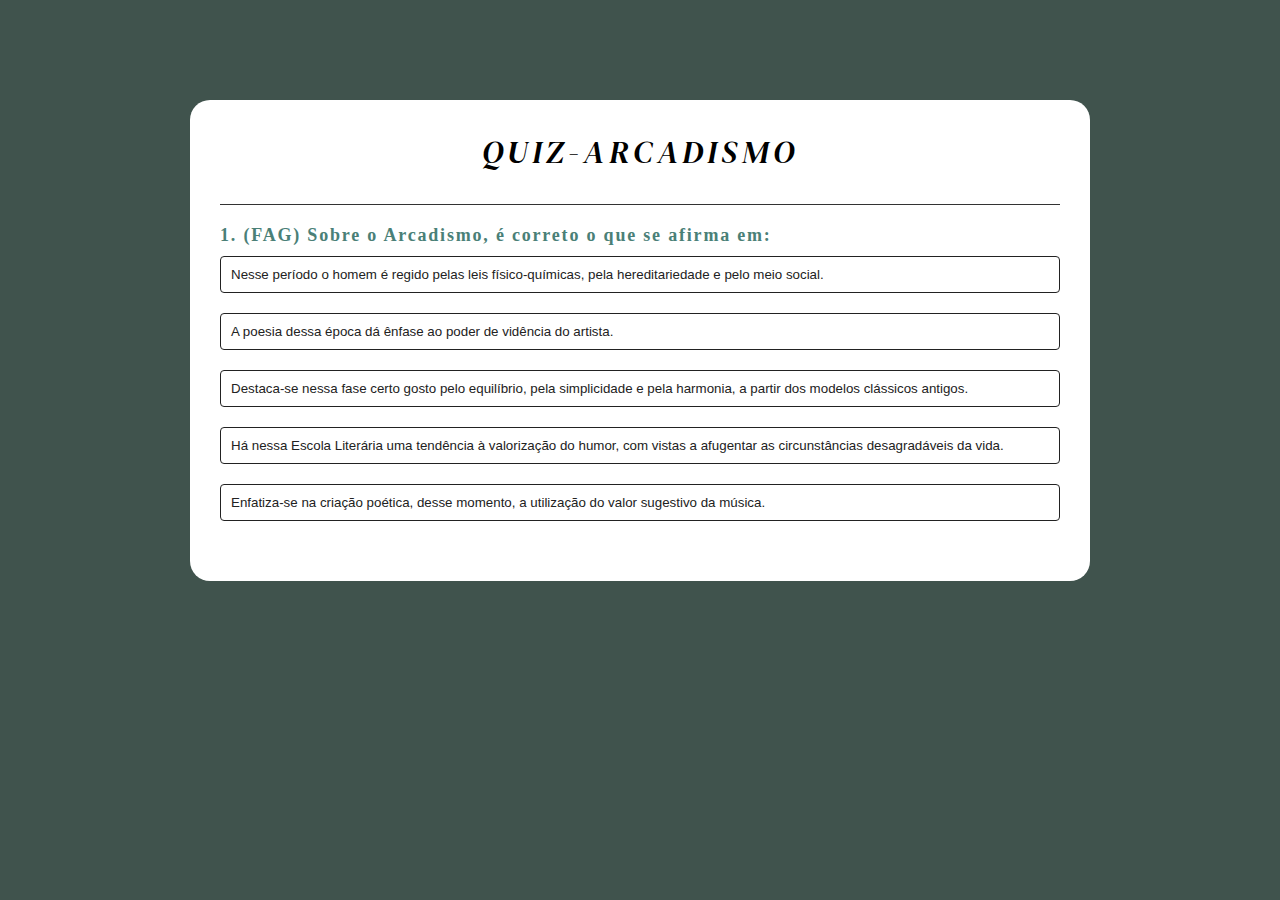
<file: Arcadismo/index_quiz.html>
<!DOCTYPE html>
<html lang="en">

<head>
    <meta charset="UTF-8">
    <meta name="viewport" content="width=device-width, initial-scale=1.0">
    <title>Quiz</title>
    <link
        href="https://fonts.googleapis.com/css2?family=League+Gothic&family=Poppins:ital,wght@0,100;0,200;0,300;0,400;0,500;0,600;0,700;0,800;0,900;1,100;1,200;1,300;1,400;1,500;1,600;1,700;1,800;1,900&display=swap"
        rel="stylesheet">
    <link href="https://fonts.googleapis.com/css2?family=DM+Serif+Display:ital@0;1&display=swap" rel="stylesheet">
    <link rel="stylesheet" href="styles_quiz.css">
</head>

<body>
    <div class="app">
        <h1>QUIZ-ARCADISMO</h1>
        <div class="quiz">
            <h2 id="question">Question goes here</h2>
            <div id="answers-buttons">
                <button class="btn">Answer 1</button>
                <button class="btn">Answer 1</button>
                <button class="btn">Answer 1</button>
                <button class="btn">Answer 1</button>
            </div>
            <button id="next-btn">Next</button>
        </div>
    </div>
    <script src="script_quiz.js"></script>
</body>

</html>
</file>
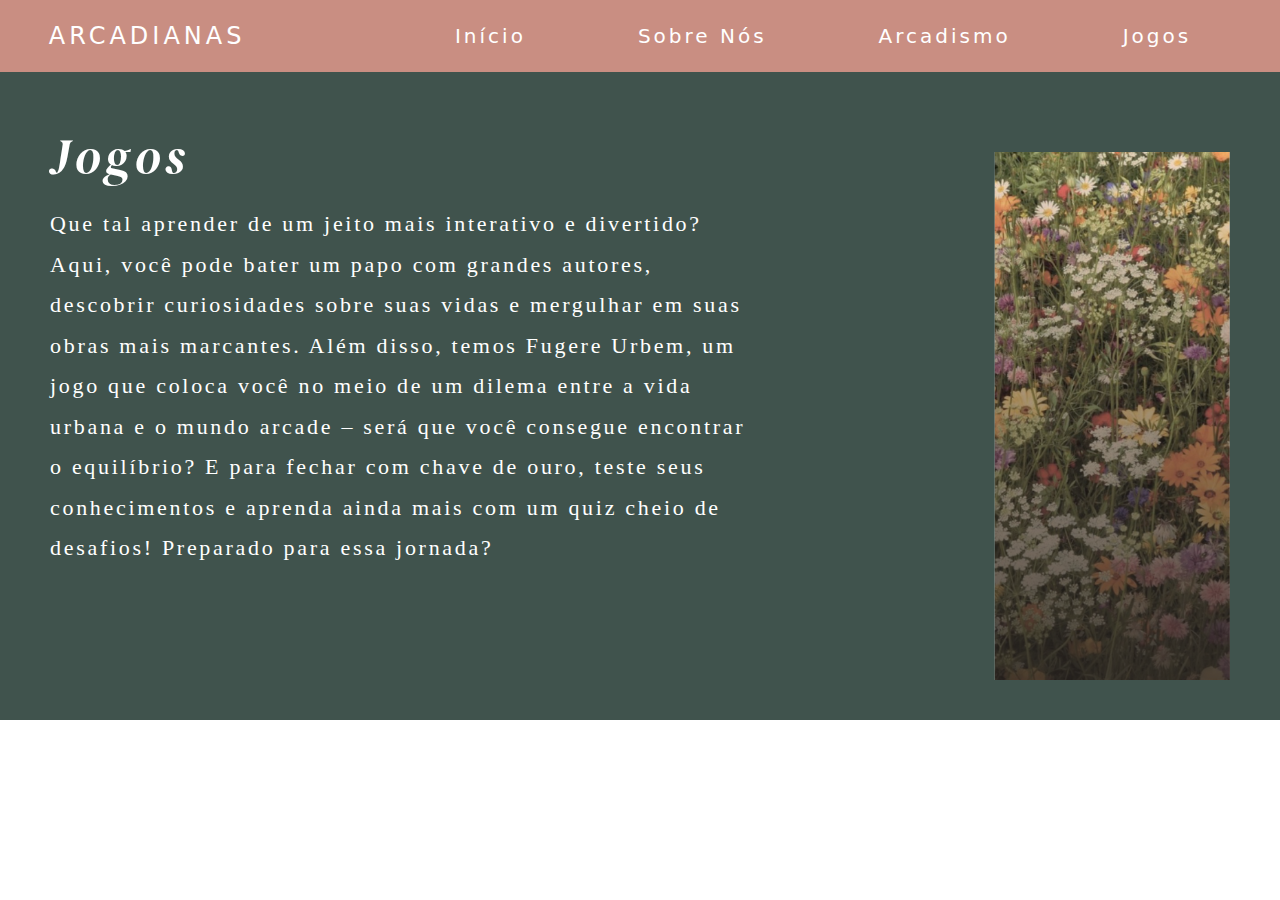
<file: Arcadismo/jogos.html>
<!DOCTYPE html>
<html lang="pt-br">

<head>
    <meta charset="UTF-8">
    <meta name="viewport" content="width=device-width, initial-scale=1.0">
    <title>Sobre Nós</title>

    <link rel="stylesheet" href="styles_jogos.css">
    <link rel="stylesheet" href="style.css">
    <link rel="preconnect" href="https://fonts.googleapis.com">
    <link rel="preconnect" href="https://fonts.gstatic.com" crossorigin>
    <link
        href="https://fonts.googleapis.com/css2?family=DM+Serif+Display:ital@0;1&family=League+Gothic&family=Poppins:ital,wght@0,100;0,200;0,300;0,400;0,500;0,600;0,700;0,800;0,900;1,100;1,200;1,300;1,400;1,500;1,600;1,700;1,800;1,900&display=swap"
        rel="stylesheet">
    <link rel="preconnect" href="https://fonts.googleapis.com">
    <link rel="preconnect" href="https://fonts.gstatic.com" crossorigin>
    <link
        href="https://fonts.googleapis.com/css2?family=Poppins:wght@300;400;500;600&family=DM+Serif+Display:ital@0;1&display=swap"
        rel="stylesheet">
</head>

<body>

    <header id="navegador">
        <section class="bottom-header">
            <div class="interface">
                <nav>
                    <a class="logo" href="sobreNos.html">Arcadianas</a>
                    <div class="mobile-menu">
                        <div class="line1"></div>
                        <div class="line2"></div>
                        <div class="line3"></div>
                    </div>
                    <ul class="nav-list">
                        <li><a href="index.html">Início</a></li>
                        <li><a href="sobreNos.html">Sobre Nós</a></li>
                        <li class="drop-hover"><a href="index.html#navegador">Arcadismo</a>
                            <div class="drop">
                                <a href="index.html#relembre">Relembre</a>
                                <a href="index.html#oQHe">O que é</a>
                                <a href="index.html#contexto">Contexto</a>
                                <a href="index.html#termos">Termos</a>
                                <a href="index.html#características">Características</a>
                                <a href="index.html#autores">Autores</a>
                                <a href="index.html#obras">Obras</a>
                            </div>
                        </li>
                        <li class="drop-hover1"><a href="jogos.html">Jogos</a>
                            <div class="drop">
                                <a href="index_chat.html">Chat</a>
                                <a href="https://thapassos.github.io/Jogo-Arcadismo/">Fugere Urben</a>
                                <a href="index_quiz.html">Quiz</a>
                            </div>
                        </li>
                    </ul>
                </nav>
            </div>
        </section>
    </header>


        <main>
            <section id="jogos" class="containerJogo">
                <div class="text">
                    <h1>Jogos</h1>
                    <p class="jogosTexto">
                        Que tal aprender de um jeito mais interativo e divertido? Aqui, você pode bater um papo com
                        grandes
                        autores, descobrir curiosidades sobre suas vidas e mergulhar em suas obras mais marcantes. Além
                        disso, temos Fugere Urbem, um jogo que coloca você no meio de um dilema entre a vida urbana e o
                        mundo arcade – será que você consegue encontrar o equilíbrio? E para fechar com chave de ouro,
                        teste
                        seus conhecimentos e aprenda ainda mais com um quiz cheio de desafios! Preparado para essa
                        jornada?
                    </p>
                </div>
                <div class="img">
                    <img src="plantas.png" alt="imagem flores">
                </div>
            </section>
        </main>
    </body>

</html>
</file>
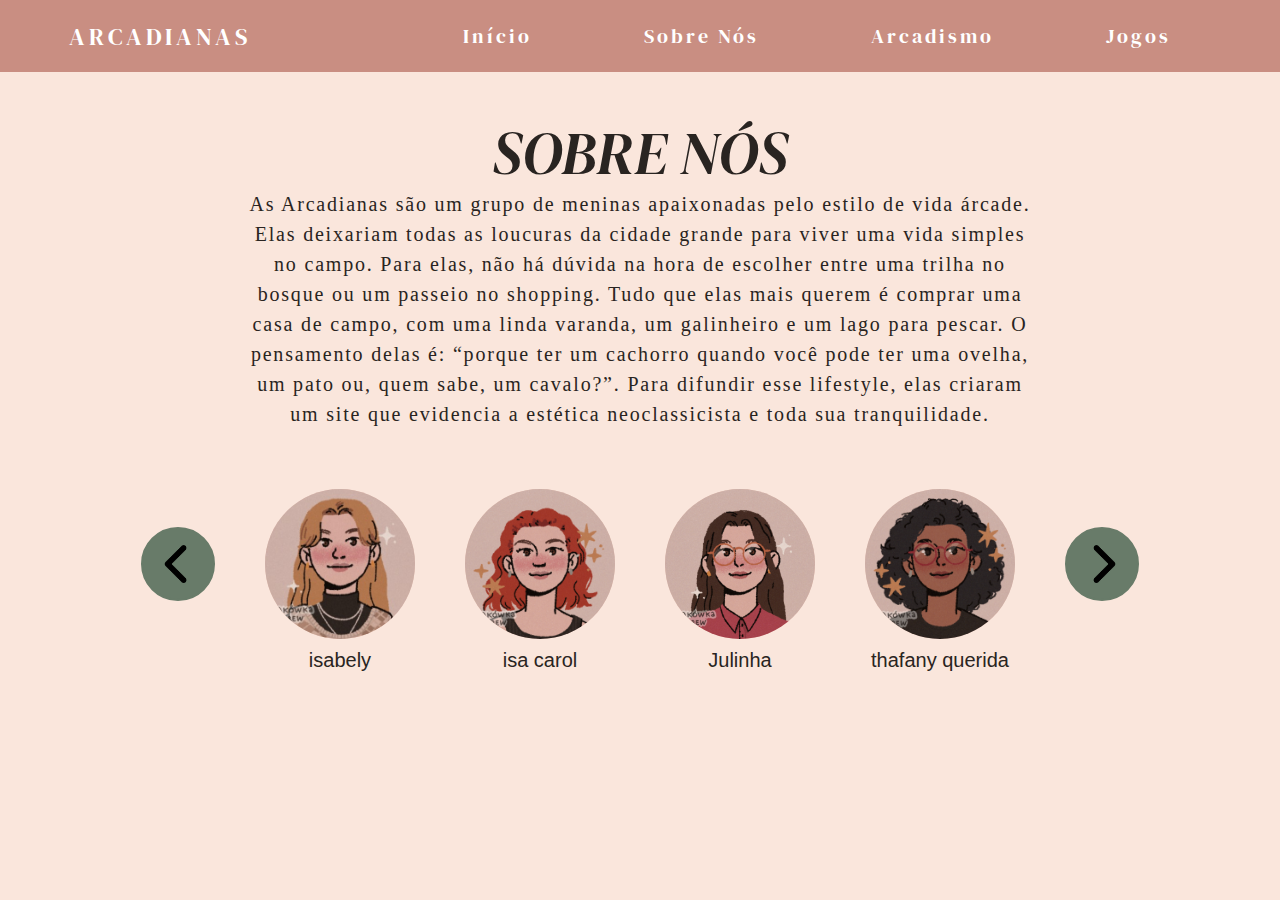
<file: Arcadismo/sobreNos.html>
<!DOCTYPE html>
<html lang="pt-br">

<head>
    <meta charset="UTF-8">
    <meta name="viewport" content="width=device-width, initial-scale=1.0">
    <title>Sobre Nós</title>

    <link rel="stylesheet" href="style.css">
    <link rel="stylesheet" href="sobreNos.css">
    <link rel="preconnect" href="https://fonts.googleapis.com">
    <link rel="preconnect" href="https://fonts.gstatic.com" crossorigin>
    <link
        href="https://fonts.googleapis.com/css2?family=DM+Serif+Display:ital@0;1&family=League+Gothic&family=Poppins:ital,wght@0,100;0,200;0,300;0,400;0,500;0,600;0,700;0,800;0,900;1,100;1,200;1,300;1,400;1,500;1,600;1,700;1,800;1,900&display=swap"
        rel="stylesheet">
    <link rel="preconnect" href="https://fonts.googleapis.com">
    <link rel="preconnect" href="https://fonts.gstatic.com" crossorigin>
    <link
        href="https://fonts.googleapis.com/css2?family=Poppins:wght@300;400;500;600&family=DM+Serif+Display:ital@0;1&display=swap"
        rel="stylesheet">
</head>

<body>

    <header id="navegador">
        <section class="bottom-header">
            <div class="interface">
                <nav>
                    <a class="logo" href="sobreNos.html">Arcadianas</a>
                    <div class="mobile-menu">
                        <div class="line1"></div>
                        <div class="line2"></div>
                        <div class="line3"></div>
                    </div>
                    <ul class="nav-list">
                        <li><a href="index.html">Início</a></li>
                        <li><a href="sobreNos.html">Sobre Nós</a></li>
                        <li class="drop-hover"><a href="index.html#navegador">Arcadismo</a>
                            <div class="drop">
                                <a href="index.html#relembre">Relembre</a>
                                <a href="index.html#oQHe">O que é</a>
                                <a href="index.html#contexto">Contexto</a>
                                <a href="index.html#termos">Termos</a>
                                <a href="index.html#características">Características</a>
                                <a href="index.html#autores">Autores</a>
                                <a href="index.html#obras">Obras</a>
                            </div>
                        </li>
                        <li class="drop-hover1"><a href="jogos.html">Jogos</a>
                            <div class="drop">
                                <a href="index_chat.html">Chat</a>
                                <a href="https://thapassos.github.io/Jogo-Arcadismo/">Fugere Urben</a>
                                <a href="index_quiz.html">Quiz</a>
                            </div>
                        </li>
                    </ul>
                </nav>
            </div>
        </section>
    </header>

    <!-- Seção Sobre Nós -->
    <section class="sobre-nos">
        <h2>SOBRE NÓS</h2>
        <p>As Arcadianas são um grupo de
            meninas apaixonadas pelo estilo de vida árcade. Elas deixariam todas as loucuras
            da cidade grande para viver uma vida simples no campo. Para elas, não há dúvida
            na hora de escolher entre uma trilha no bosque ou um passeio no shopping. Tudo que
            elas mais querem é comprar uma casa de campo, com uma linda varanda, um galinheiro
            e um lago para pescar. O pensamento delas é: “porque ter um cachorro quando
            você pode ter uma ovelha, um pato ou, quem sabe, um cavalo?”. Para difundir
            esse lifestyle, elas criaram um site que evidencia a estética neoclassicista e toda sua tranquilidade.</p>
    </section>

    <!-- Carrossel -->
    <div class="carousel-container">
        <!-- Botão Esquerda -->
        <button id="seta-esquerda">
            <img src="arrow.png" alt="Seta esquerda">
        </button>

        <!-- Lista de Membros -->
        <div class="list">
            <div class="item">
                <div class="car-img">
                    <img src="isa.png" alt="Isabely">
                </div>
                <p>isabely</p>
            </div>

            <div class="item">
                <div class="car-img">
                    <img src="isaCarol.png" alt="Isa Carol">
                </div>
                <p>isa carol</p>
            </div>

            <div class="item">
                <div class="car-img">
                    <img src="julinha.png" alt="Julinha">
                </div>
                <p>Julinha</p>
            </div>

            <div class="item">
                <div class="car-img">
                    <img src="thafany.png" alt="Thafany Querida">
                </div>
                <p>thafany querida</p>
            </div>

            <div class="item">
                <div class="car-img">
                    <img src="etore.png" alt="Etore">
                </div>
                <p>Isa Etore</p>
            </div>

            <div class="item">
                <div class="car-img">
                    <img src="anaJu.png" alt="Ana Jujubis">
                </div>
                <p>Ana julia</p>
            </div>

            <div class="item">
                <div class="car-img">
                    <img src="lauren.png" alt="Lauren">
                </div>
                <p>lauren</p>
            </div>

            <div class="item">
                <div class="car-img">
                    <img src="anaCarol.png" alt="Ana Carol">
                </div>
                <p>Ana Carol</p>
            </div>

            
        </div>

        <!-- Botão Direita -->
        <button id="next">
            <img src="arrow.png" alt="Seta direita">
        </button>
    </div>

    <script src="sobreNos.js"></script>
</body>

</html>
</file>
<file: Arcadismo/styles_quiz.css>
* {
    margin: 0;
    padding: 0;
    box-sizing: border-box;
}

body {
    background: #40534d; 
}

.app {
    background: #fff;
    width: 90%; /* Reduzido um pouco para evitar que ocupe 100% da tela */
    max-width: 900px; /* Aumentado para deixar mais largo */
    margin: 100px auto 0;
    padding: 30px;
    border-radius: 20px;
}


.app h1 {
    font-weight: normal; /* Remove o negrito */
    color: rgb(0, 0, 0);
    border-bottom: 1px solid #333;
    padding-bottom: 30px;
    text-align: center;
    font-family: "DM Serif Display", serif;
    font-style: italic;
    letter-spacing: 0.5vh;
}
.quiz {
    padding: 20px 0;
}

.quiz h2 {
    font-size: 18px;
    color: rgb(74, 128, 119);
    font-weight: 600;
    font-family: "Open Sans", serif;
    font-style: normal;
    letter-spacing: 0.2vh;

}

.btn {
    background: #fff;
    color: #222;
    font-weight: 500;
    width: 100%;
    border: 1px solid #222;
    padding: 10px;
    margin: 10px 0;
    text-align: left;
    border-radius: 4px;
    cursor: pointer;
    transition: all 0.3s;

}

.btn:hover:not([disabled]) {
    background: #222;
    color: #fff;

}

.btn:disabled {
    cursor: no-drop; 
}

#next-btn {
    background: rgb(74, 128, 119);
    color: #fff;
    font-weight: 500;
    width: 150px;
    border: 0;
    padding: 10px;
    margin: 20px auto 0;
    text-align: left;
    border-radius: 4px;
    cursor: pointer;
    display: none;
}

.correct {
    background: #95998a;
}

.incorrect {
    background: #c98e82;
}
</file>
<file: Arcadismo/styles_jogos.css>
body {
    margin: 0;
    padding: 0;
}

.containerJogo {
    padding: 40px 50px;
    color: white;
    background-color: #40534d;
    display: flex;
    justify-content: space-between;
    align-items: center;
    text-align: left;
    overflow: hidden;
}

h1 {
    font-size: 50px;
    margin-top: -130px; /* Levando mais para cima */
    letter-spacing: 0.5vh;
    font-style: italic;
    font-weight: normal;
    font-family: "DM Serif Display", serif;
}

.text {
    width: 50%;
    display: flex;
    flex-direction: column;
    gap: 200px; /* Reduzido para aproximar os elementos */
    margin-top: -350px; /* Ajuste fino na posição */
}

.jogosTexto {
    font-size: 22px;
    margin-top: -60px; /* Aproximando mais do título */
    letter-spacing: 0.3vh;
    font-weight: normal;
    font-family: "Open Sans", serif;
    line-height: 4.5vh; /* Reduzido para melhor espaçamento */
}

.img {
    width: 90%; /* Aumentado um pouco */
    display: flex;
    justify-content: flex-start;
}

.img img {
    margin-top: 30px; /* Pequeno ajuste para melhor alinhamento */
    max-width: 80%; /* Aumentado para maior destaque */
    height: auto;
}
</file>
<file: Arcadismo/style.css>
header{
    margin: 0;
    padding: 0;
    font-family: system-ui, -apple-system, BlinkMacSystemFont, 'Segoe UI', Roboto, Oxygen, Ubuntu, Cantarell, 'Open Sans', 'Helvetica Neue','DM Serif Display', sans-serif;
}

a {
    color: #fff;
    text-decoration: none;
    transition: 0.3s;

}

a:hover {
    opacity: 0.7;
}

.logo{
    font-size: 24px;
    text-transform: uppercase;
    letter-spacing: 4px;
}

nav{
    display: flex;
    justify-content: space-around;
    align-items: center;
    font-family: system-ui, -apple-system, BlinkMacSystemFont, 'Segoe UI', Roboto, Oxygen, Ubuntu, Cantarell, 'Open Sans', 'Helvetica Neue', sans-serif;
    background-color: #c98e82;
    height: 8vh;
}

.inicio{
    background: url("fundoTela.png") no-repeat center center;
    background-size: cover;
    height: 100vh;
    overflow: hidden;
}

h2.titulo{
    position: absolute;
    top: 50%;
    left: 50%;
    transform: translate(-50%, -50%);
    color: white;  
    font-size: 100px;  
    text-align: center;
    letter-spacing: 10px; 
    font-weight: 100;
    font-style: italic;
        
}
.nav-list{
    list-style: none;
    display: flex;
}

.nav-list li {
    letter-spacing: 3px;
    margin-left: 32px;
}

.mobile-menu{
    display: none;
    cursor: pointer;
}

.mobile-menu div{
    width: 32px;
    height: 2px;
    background: #fff;
    margin: 8px;
    transition: 0.3s;
}

@media (max-width: 999px){
    body{
        overflow-x: hidden;
    }

    .nav-list{
        position: absolute;
        top: 8vh;
        right: 0;
        width: 40vw;
        height: 92vh;
        background-color: #c98e82;
        flex-direction: column;
        align-items: center;
        justify-content: space-around;
        transform: translateX(100%);
        transition: transform 0.3s ease-in;
    }
    .nav-list li{
        margin-left: 0;
        opacity: 0;
    }
    .mobile-menu{
        display: block;
    }
}

.nav-list.active {
    transform: translateX(0);
}

@keyframes navLinkFade {
   from{
    opacity: 0;
    transform: translateX(50px);
   } 
   to{
    opacity: 1;
    transform: translateX(0);
   }
}

.mobile-menu.active .line1{
    transform: rotate(-45deg) translate(-8px, 8px);
}

.mobile-menu.active .line2{
    opacity: 0;
}

.mobile-menu.active .line3{
    transform: rotate(45deg) translate(-5px, -7px);
}

.bottom-header nav ul {
    display: flex;
    align-items: center;
    justify-content: center;
    list-style-type: none;
}

.bottom-header nav ul li a{
    padding: 20px 40px;
    text-decoration: none;
    font-size: 20px;
    display: block;
}

.drop-hover{
    position: relative;
    z-index: 1100;
}

.drop-hover1{
    position: relative;
    z-index: 1100;
}

.drop-hover .drop, .drop-hover1 .drop{
    position: absolute;
    background-color: #c98e82;
    width: 100%;
    height: 0;
    overflow: hidden;
    transition: .8s;
    top: 100%;
}

.drop-hover .drop a, .drop-hover1 .drop a{
    padding: 20px;
}

.drop-hover:hover .drop{
    height: 470px;
}

.drop-hover1:hover .drop{
    height: 240px;  /*aumenta a barra com as informaçoes*/
}


.container1 {
    padding: 20px 50px 90px; /* Aumentei o padding para empurrar os elementos para baixo */
    background: linear-gradient(to bottom, #c98e82, #dfad9c);
    display: flex; 
    justify-content: space-between;
    align-items: center;
    text-align: left;
    overflow: hidden; 
    font-weight: normal;
    height: 100%;

}

.text {
    width: 60%;
    display: flex;
    flex-direction: column;
    gap: 40px; /* Reduzi um pouco para não ficar muito espaçado */
    margin-top: 50px; /* Alterado para um valor positivo */
}

h1.Arcade {
    font-size: 50px;
    margin-top: -20px; /* Ajustei para um valor positivo */
    letter-spacing: 0.5vh;
    font-style: italic;
    font-weight: normal;
}

.definicao {
    font-size: 19px;
    margin-top: -15px; /* Ajustado para não ficar muito colado */
    letter-spacing: 0.3vh;
    font-weight: normal;
    font-family: "Open Sans", serif;
    line-height: 5vh;
}


.img {
    width: 40%;
    display: flex;
    justify-content: flex-end;
}

.img img {
    margin-top: 40px;
    max-width: 50%;
    height: auto;
}


/* Contexto Histórico */

.container2 {
    height: 100%;
    background-color: #dfad9c;
    width: 100%;
    padding:0, 70px, 90px;
    margin-top: 0;
    display: flex;
    flex-direction: column;
    align-items: flex-start;
     
}

p.textoCont{
    font-size: 19px;
    letter-spacing: 0.3vh;
    font-family: "Open Sans", serif;
    line-height: 5vh;
    text-indent: 5vh;
}

.title-section {
    position: relative;
    width: 100vw; /* Garante que ocupa toda a largura da viewport */
    height: 36vh;
    background-image: url('contexto.png');
    background-size: cover;
    background-position: center;
    background-repeat: no-repeat;
    display: flex;
    justify-content: center;
    align-items: center;
    left: 0; /* Garante que começa do canto esquerdo */
    right: 0;
}


h1.textoCont{
    margin-top: 5vh;
    font-size: 50px;
    letter-spacing: 0.5vh;
    font-style: italic;
    font-weight: bold;
    line-height: 5vh;
    font-family: "Open Sans", serif;
}

.blocosDeTexto {
    display: flex;
    justify-content: space-between;
    width: 100%;
    padding: 20px 50px;
    gap: 20px;
}

.europa,
.brasil {
    text-align: left;
    color: white;
    width: 100%;
    clear: both;
    margin-top: 5vh;
}

h3.textoCont{
    font-weight: bold;
    letter-spacing: 0.5vh;
    font-size: 25px;
justify-content: center;
}



/* Caracteristicas */


.carac_Arcadismo {
    position: relative;
    width: 100%;
    height: 130vh;
    background: url('caracteristicas.png') no-repeat center center/cover;
    display: flex;
    flex-direction: column;
    align-items: center;
    justify-content: center;
    padding: 20px;
}

/* Caixa semi-transparente pegando o título e o conteúdo */
.Carac_Box {
    width: 90%;
    max-width: 1200px;
    background: rgba(74, 88, 75, 0.6); /* Verde com 60% de transparência */
    padding: 40px 20px;
    border-radius: 15px;
    text-align: center;
}

/* Ajuste do título dentro da caixa */
.titulo_Caracteristicas {
    font-style: italic;
    font-family: "DM Serif Display", serif;
    font-size: 3.5em;
    letter-spacing: 0.6vh;
    font-weight: normal;
    color: white;
    margin-bottom: 20px;
    margin-top: 0;
}

/* Conteúdo do texto */
.Carac_Content {
    display: flex;
    justify-content: space-around;
    width: 100%;
}

.Carac_Coluna {
    width: 45%;
}

/* Ajustes nos parágrafos */
.paragrafo_caracteristicas {
    color: white;
    font-family: "Open Sans", serif;
    font-size: 17px;
    letter-spacing: 0.2vh;
    text-align: justify;
    font-style: oblique;
    text-indent: 15px; /* Recuo na primeira linha */
    line-height: 1.2; /* Aumenta espaçamento entre linhas */
    margin-bottom: 10px; /* Espaço entre parágrafos */
}


/* Tela final Bocage */

.tela_Finas{
    background-color: #292421;
}

.containerBocage {
    display: flex;
    justify-content: center;
    align-items: center;
    height: 100vh;
    padding-top: 80px; /* Aumente esse valor para subir mais */
    
}

.bocage_Fim {
    max-width: 55%;
    height: auto;
    transform: translateY(-30px); /* Ajuste o valor conforme necessário */
    margin-top: -200px;
}

p.frase{
 font-size: 35px;
 font-family: "Open Sans", serif;
 font-style: italic;
 letter-spacing: 0.6vh;
 text-align: center;
 margin-top: -220px;
 padding: 30px 20px 150px; 


}
</file>
<file: Arcadismo/sobreNos.css>
* {
    margin: 0;
    padding: 0;
    box-sizing: border-box;
    list-style: none;
    font-family: "DM Serif Display", serif;
}

body {
    background-color: #fae6dc;
    color: #292421;
    font-size: 20px;
}

/* Seção Sobre Nós */
.sobre-nos {
    text-align: center;
    margin: 40px 0;
}

.sobre-nos h2 {
    font-size: 3em;
    font-style: italic;
    font-weight: normal;
}

/* Alterando a fonte do parágrafo e ajustando largura */
.sobre-nos p {
    font-size: 20px;
    margin-top: -5px;
    color: #292421;
    font-family: "Open Sans", serif;
    text-align: center; /* Centralizando o texto */
    max-width: 800px; /* Definindo uma largura máxima */
    margin-left: auto;
    margin-right: auto;
    line-height: 1.5; /* Melhorando a leitura */
    letter-spacing: 0.2vh;
}

/* Container do Carrossel */
.carousel-container {
    display: flex;
    align-items: center;
    justify-content: center;
    gap: 50px;
    position: relative;
    max-width: 900px;
    margin: auto;
    padding: 20px 0;
}

/* Botões de Navegação com círculo verde */
button {
    background: #687b69; /* Verde */
    border: 2px solid #687b69; /* Mesma cor da borda */
    border-radius: 50%; /* Formato circular */
    padding: 15px;
    display: flex;
    align-items: center;
    justify-content: center;
    cursor: pointer;
    transition: background 0.3s ease, border 0.3s ease;
}

/* Efeito ao passar o mouse */
button:hover {
    background: #556955; /* Um verde mais escuro */
}

button img {
    width: 40px;
}

/* Vira a seta esquerda para o lado correto */
button#seta-esquerda img {
    transform: scaleX(-1);
}

/* Lista de Itens */
.list {
    display: flex;
    position: relative;
    gap: 50px;
    width: 100%;
    justify-content: center;
}

/* Itens do Carrossel */
.item {
    opacity: 1; /* As imagens começam visíveis */
    transition: opacity 0.7s ease, transform 0.7s ease;
    position: relative;
    width: 150px; /* Ajuste o tamanho das imagens */
    height: 150px;
    text-align: center;
    font-size: 20px;
    transform: scale(1); /* Mantém o tamanho normal inicialmente */
    z-index: 1; /* Garante que a imagem não se sobreponha às outras inicialmente */
}

/* Classe para rotacionar a imagem */
.item.rotacionando {
    transform: rotate(180deg); /* Gira a imagem */
    transition: transform 0.5s ease; /* Transição suave */
}

/* Efeito de hover para aumentar a imagem e movê-la para frente */
.item:hover {
    transform: scale(1.1); /* Aumenta a imagem */
    z-index: 10; /* Move a imagem para frente no eixo Z */
    transition: transform 0.3s ease, z-index 0s; /* Transição suave e imediata para o z-index */
}

.car-img {
    width: 150px;
    height: 150px;
    border-radius: 50%;
    overflow: hidden;
    display: flex;
    align-items: center;
    justify-content: center;
    background-color: #f1cbbd;
}

.car-img img {
    width: 110%;
    height: auto;
}

.item p {
    margin-top: 10px;
    font-size: 20px;
    font-family: "Arial", sans-serif; /* Alterando a fonte */
    text-align: center; /* Centralizando o texto */
}

/* Mantém os itens visíveis */
.list {
    display: flex;
    justify-content: center;
    align-items: center;
}

.item {
    text-align: center;
    font-size: 20px;
    opacity: 1;
    transition: opacity 0.5s ease, transform 0.5s ease;
}
</file>
